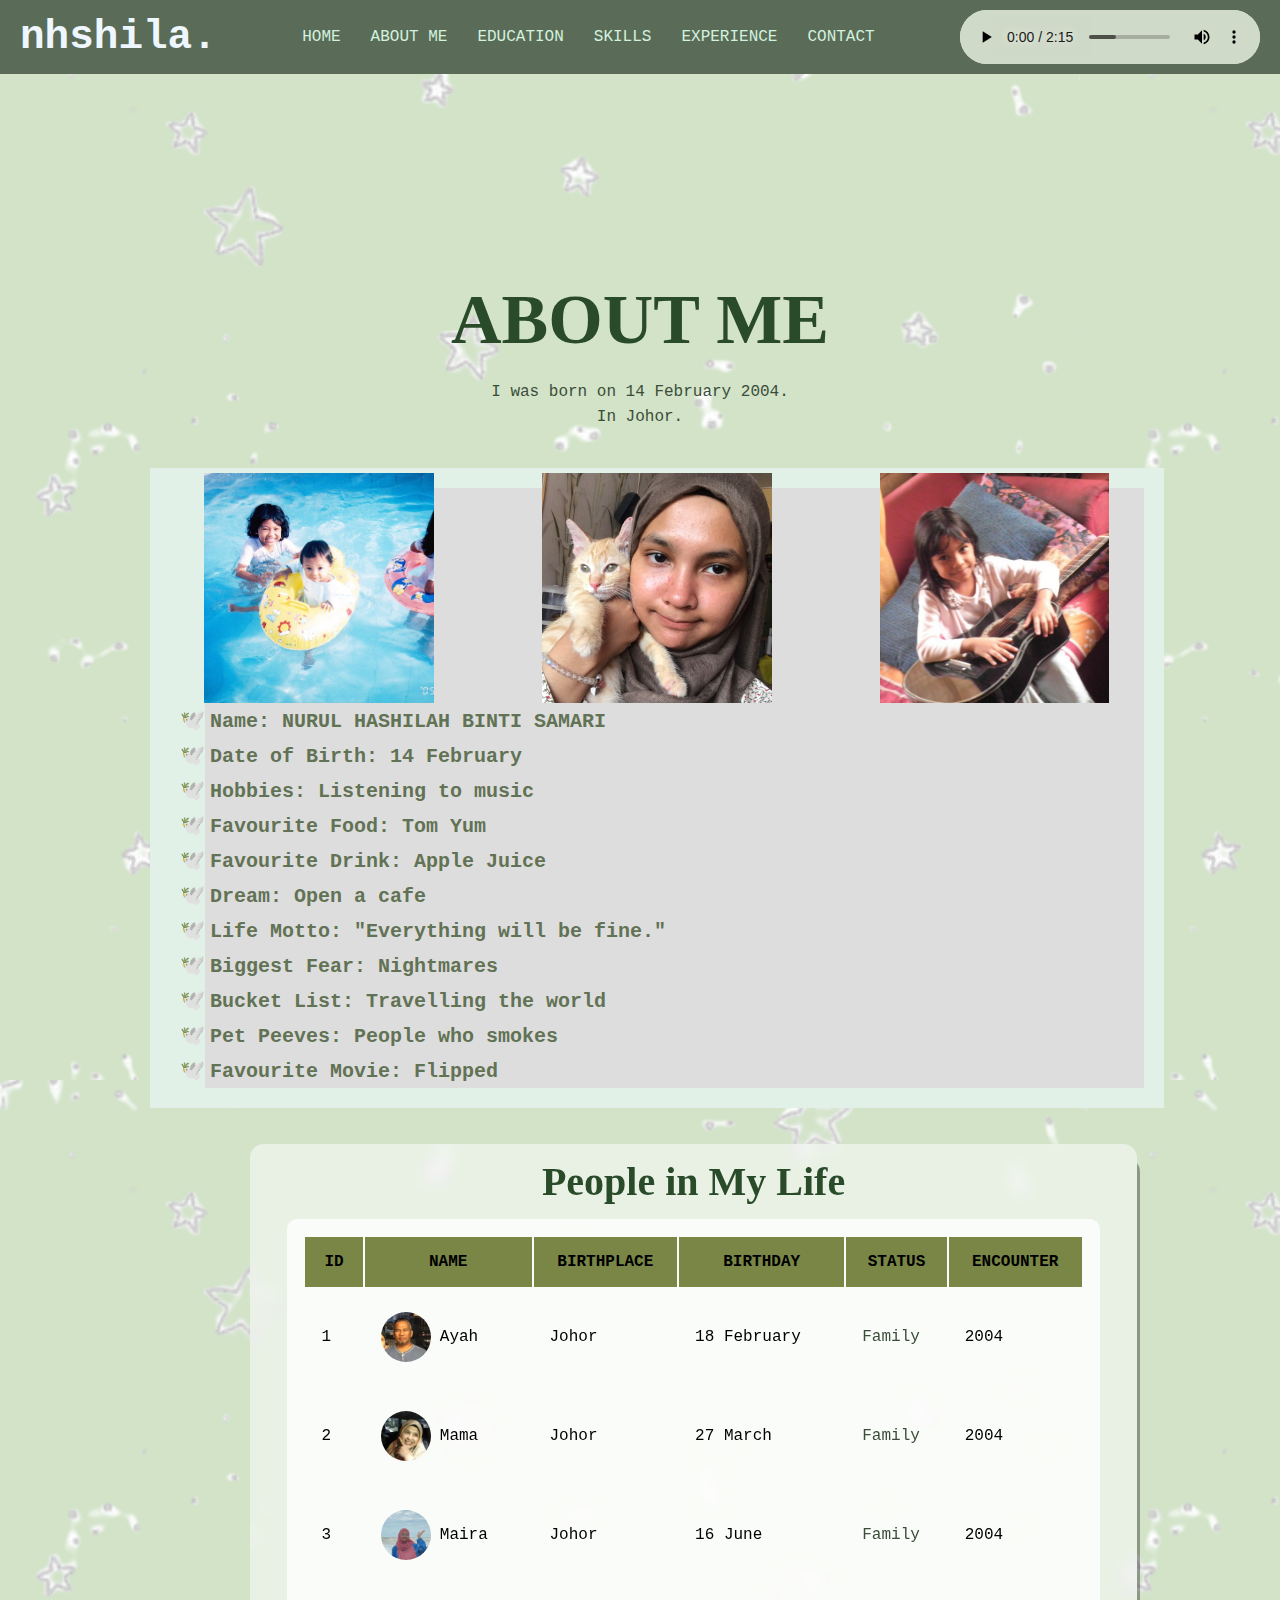
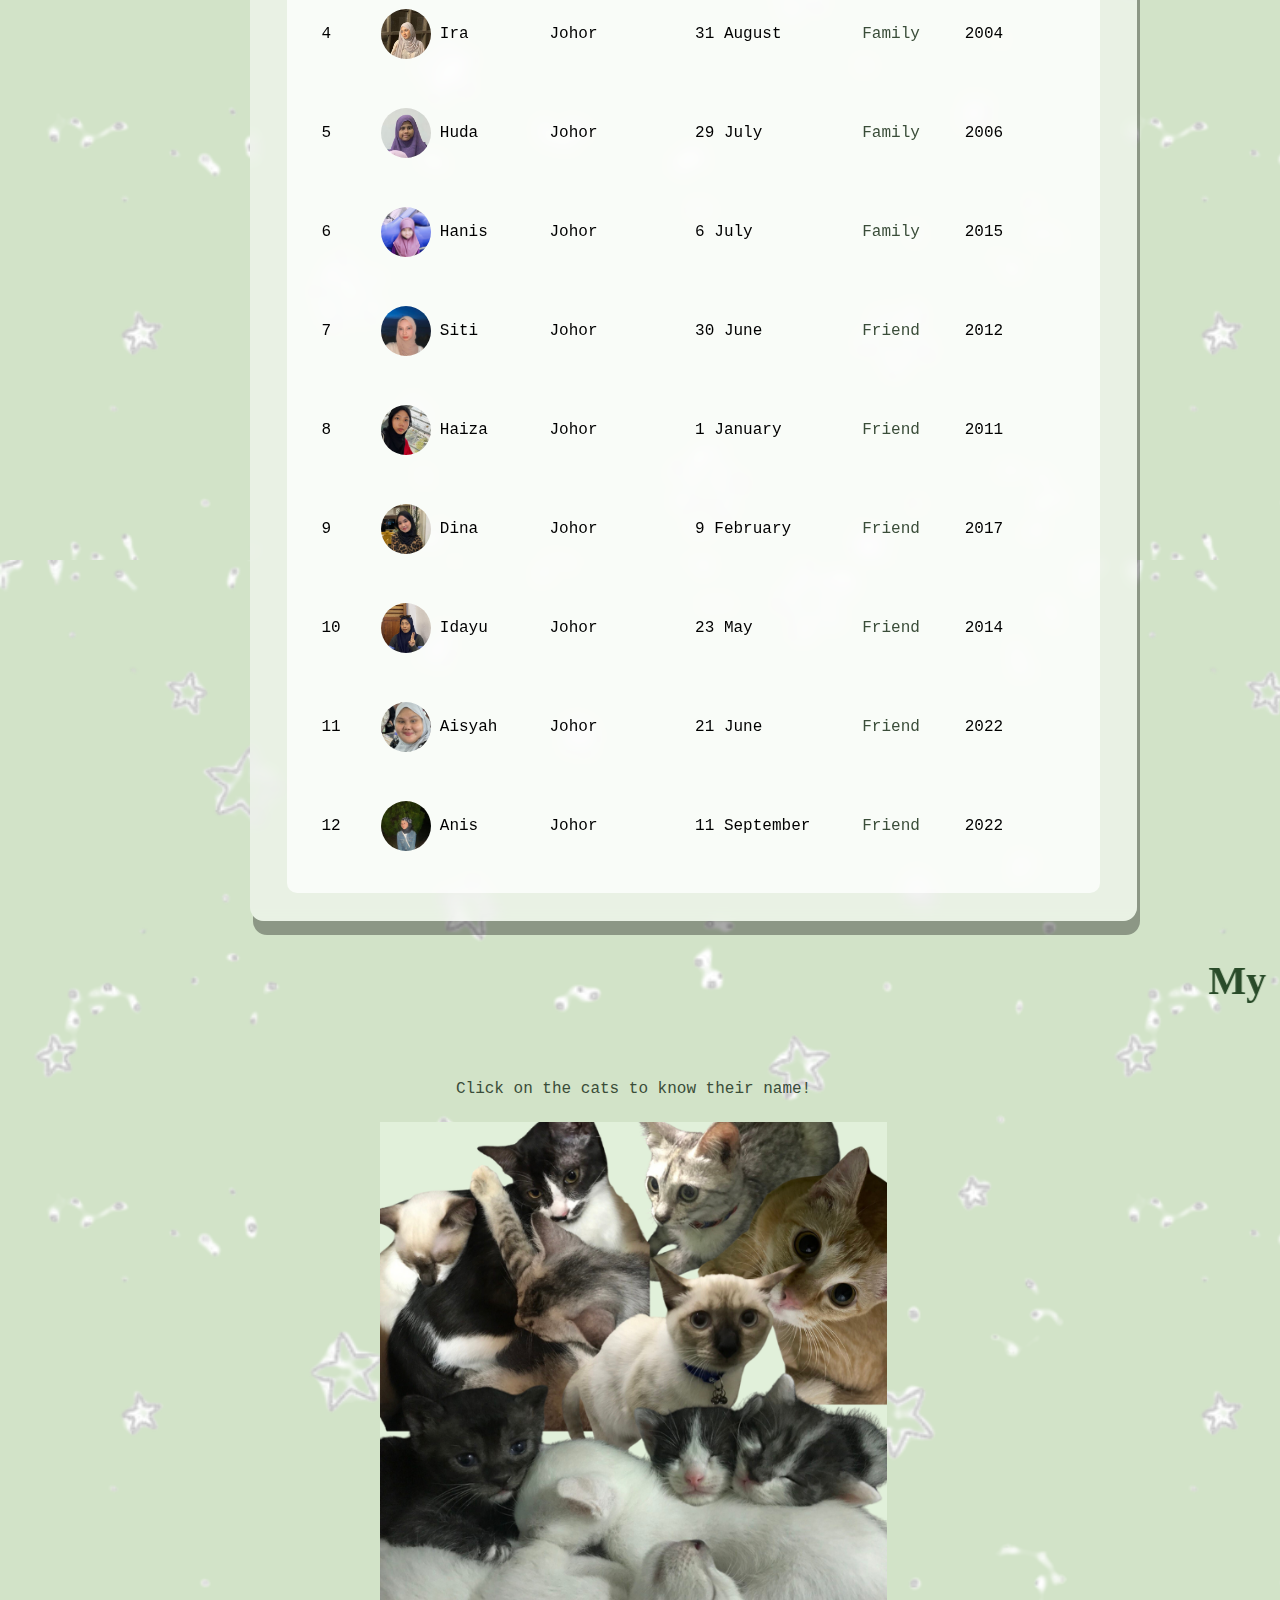
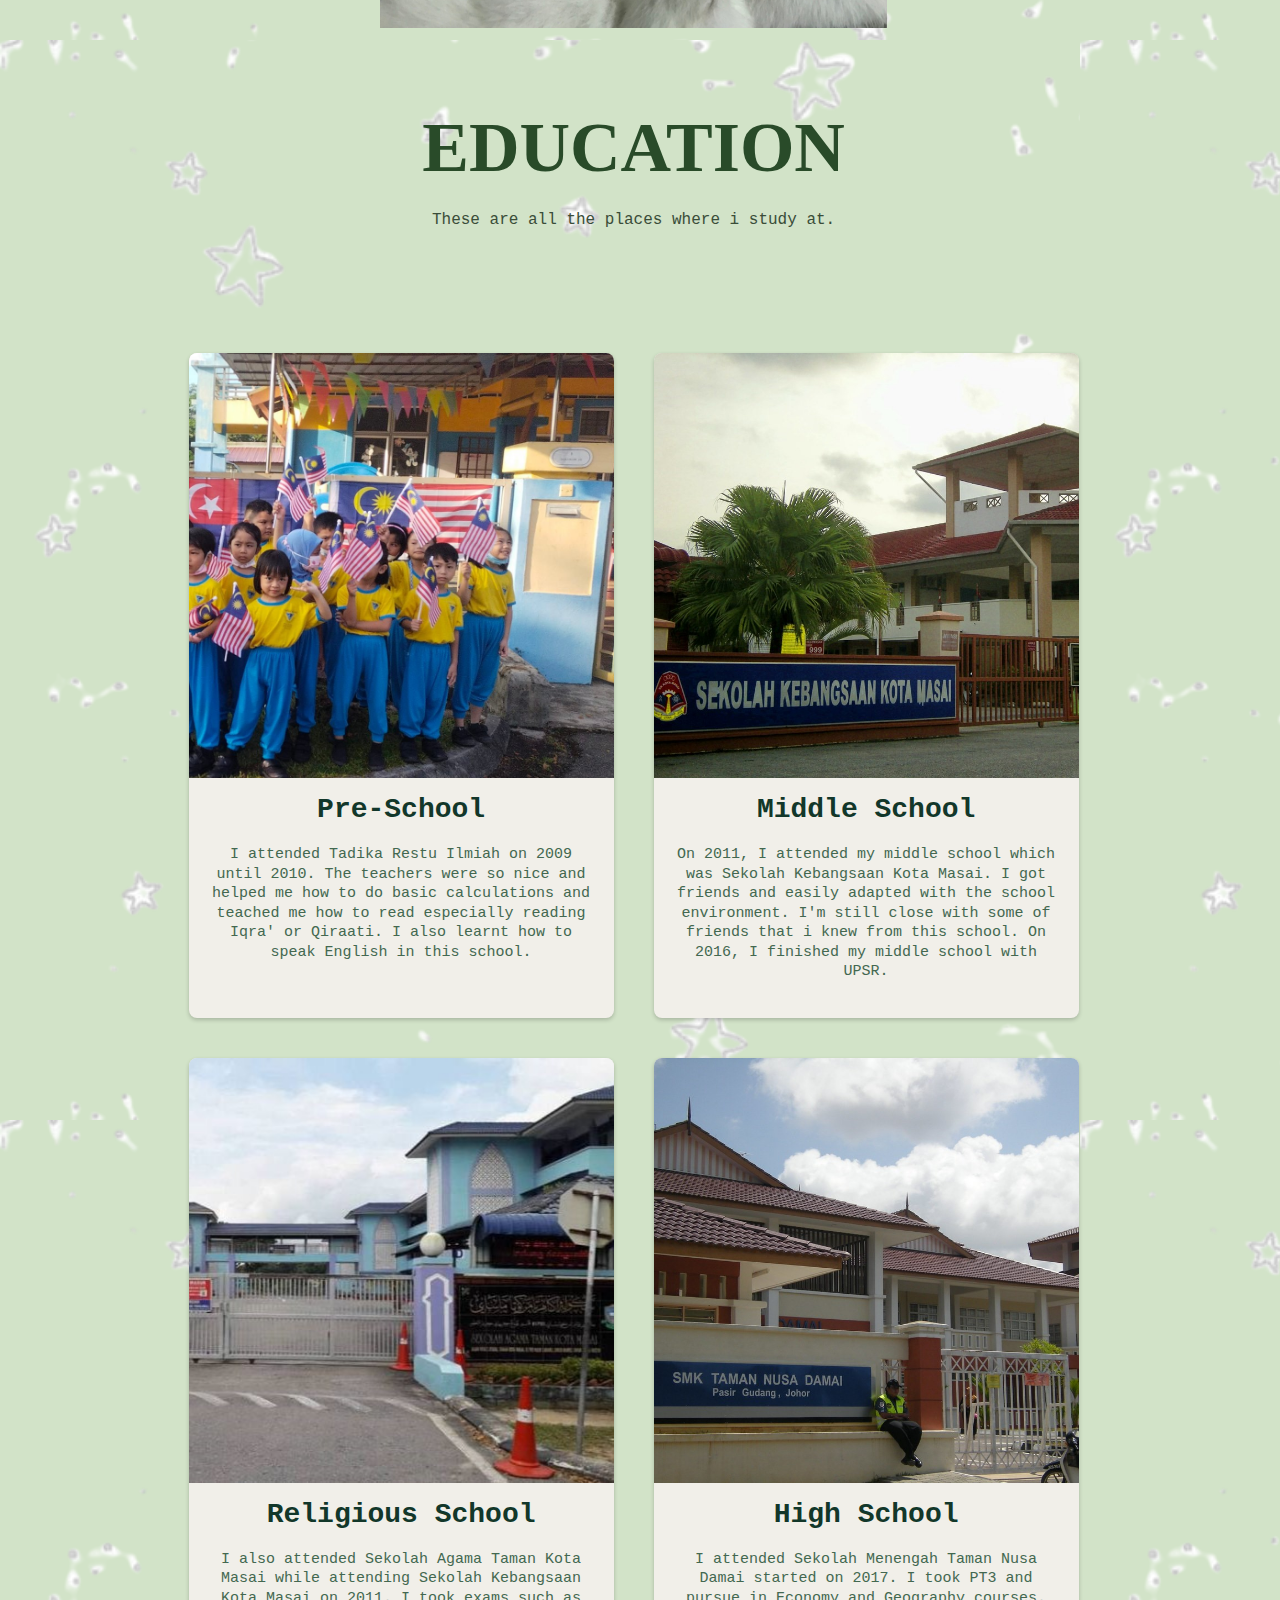
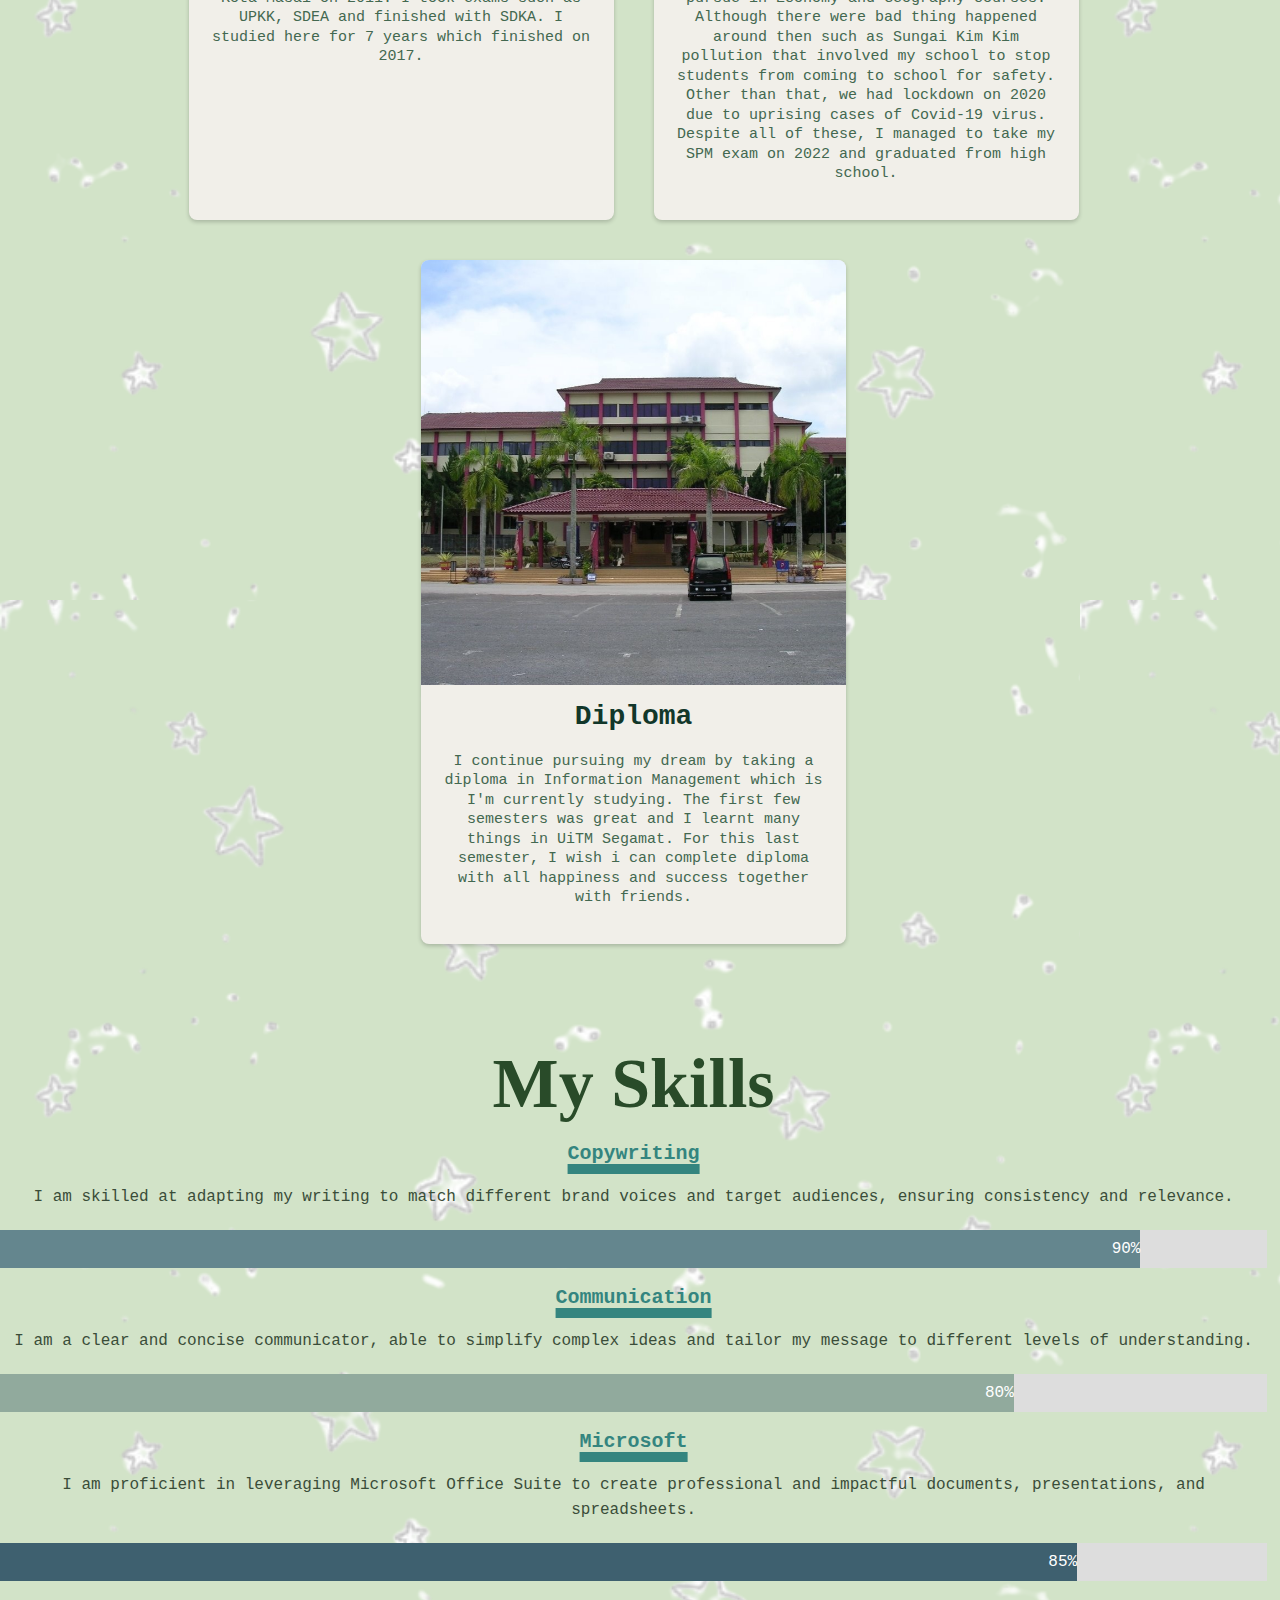
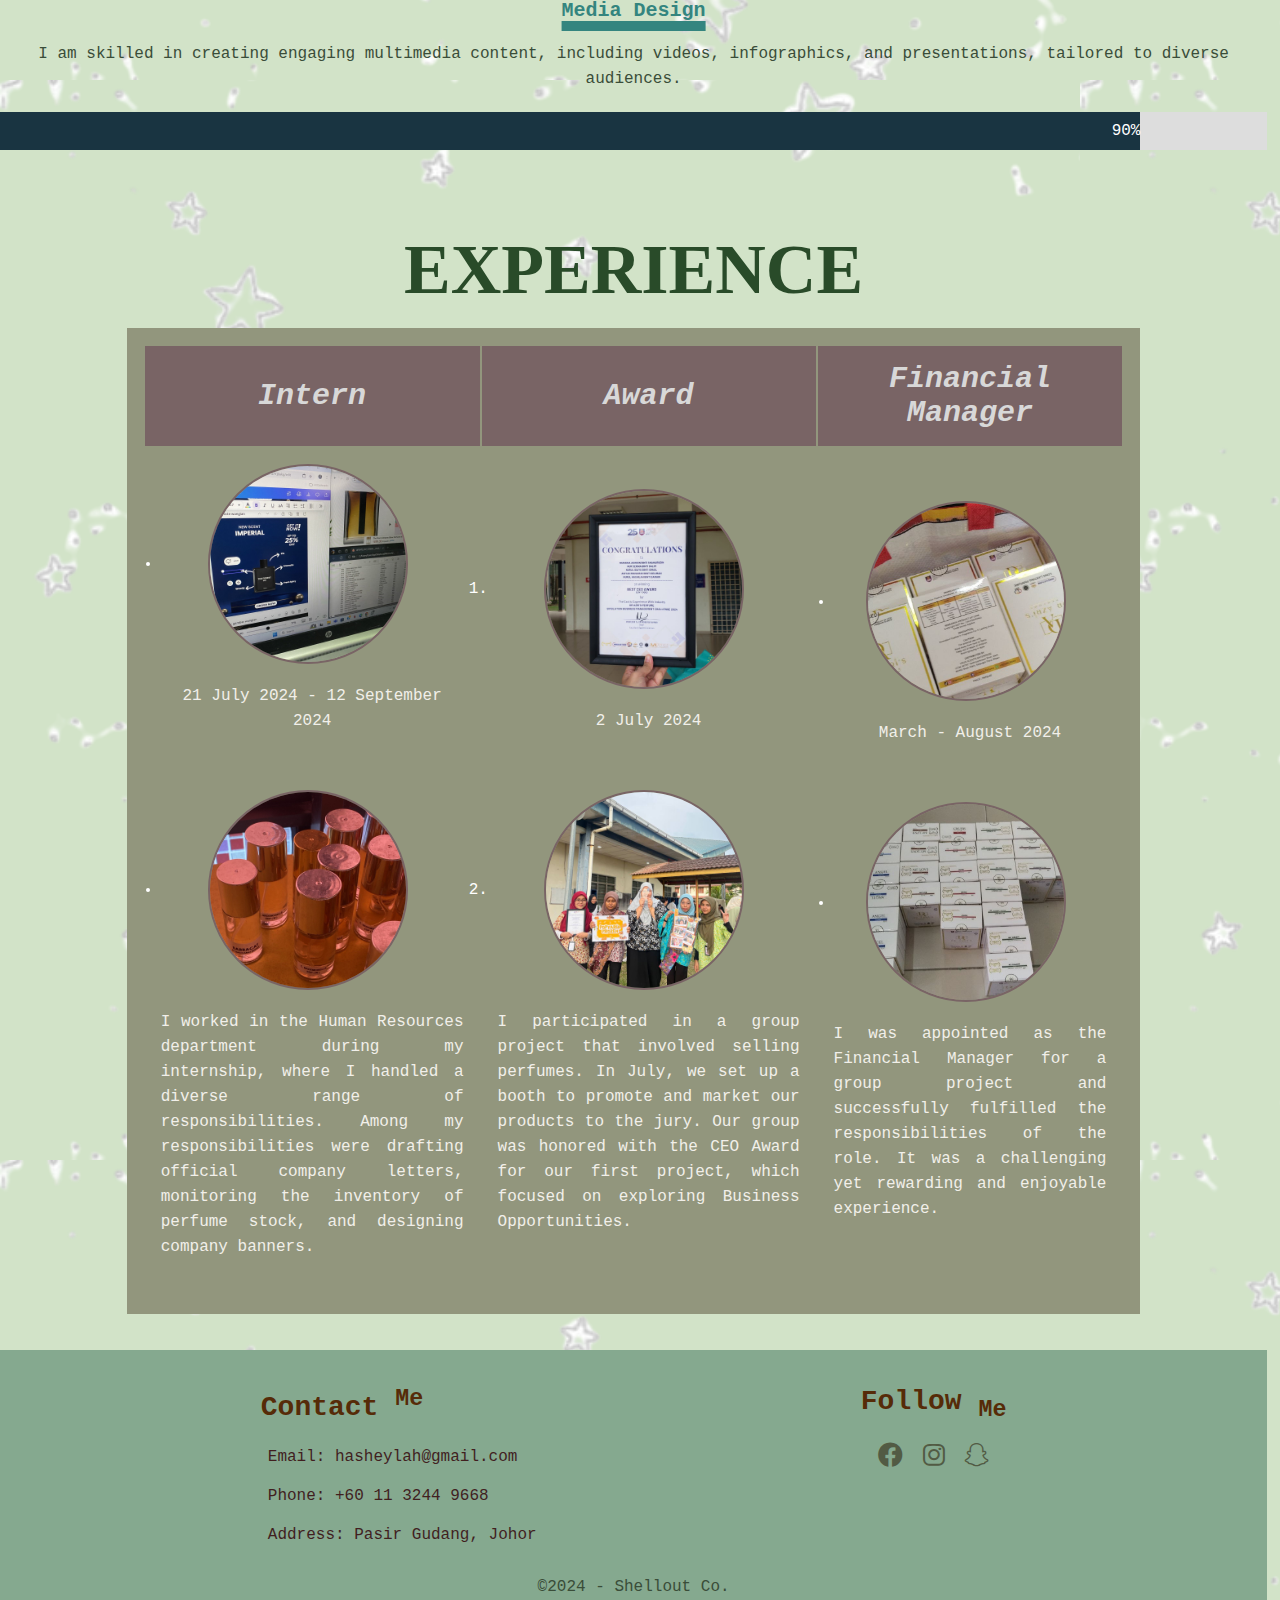
<file: about.html>
<html>
<head>
    <title>ABOUT ME</title>
    <link rel="icon" type="image/x-icon" href="stra.png">
    <link rel="stylesheet" href="https://cdnjs.cloudflare.com/ajax/libs/font-awesome/6.0.0-beta3/css/all.min.css">
    <link rel="stylesheet" href="style.css">
    <style>
    .expert {
      width: 200px;
      height: auto;
      border-radius: 50%; 
      border: 2px solid #796465;;
    }
    .center th {
      font-size: 30px;
      font-style: italic;
      color: #D8D8D8;
      background: #796465;
    }
    .center ul li {
      text-align: center;
    }
    .center ol li {
      text-align: center;
    }
    .center p {
      color: #F1EFE9;
      text-align: justify;
    }
     </style>
</head>

<body class="aboutpage">
    <div class="menu-bar">
      <a href="index.html" class="logo">nhshila.</a>
      <ul>
        <li><a href="index.html">Home</a></li>
        <li><a href="about.html">About me</a></li>
        <li><a href="#education" target="_blank ">Education</a></li>
        <li><a href="#skills">Skills</a></li>
        <li><a href="#experience">Experience</a></li>
        <li><a href="#contact">Contact</a></li>
      </ul>
    <audio controls loop>
      <source src="woo.mp3" type="audio/mpeg">
    </audio>
    </div>
   

    <div class="content1">
       <h1>ABOUT ME</h1>
       <p> I was born on 14 February 2004. <br> In Johor.</p>
    <div class="content2">
       <br>
<div class="row">
  <div class="column">
    <img src="0003.jpg" alt="shila1" style="width:70%" "height: 70%">
  </div>
  <div class="column">
    <img src="shil.jpg" alt="shila2" style="width:70%" "height: 70%">
  </div>
  <div class="column">
    <img src="shila!.jpg" alt="shila3" style="width:70%" "height: 70%">
  </div>
    <ul>
       <li>Name: NURUL HASHILAH BINTI SAMARI</li>
       <li>Date of Birth: 14 February </li>
       <li>Hobbies: Listening to music</li>
       <li>Favourite Food: Tom Yum</li>
       <li>Favourite Drink: Apple Juice</li>
       <li>Dream: Open a cafe</li>
       <li>Life Motto: "Everything will be fine."</li>
       <li>Biggest Fear: Nightmares</li>
       <li>Bucket List: Travelling the world</li>
       <li>Pet Peeves: People who smokes</li>
       <li>Favourite Movie: Flipped</li>
    </ul>
</div>
    <br>
    <br>
    <div class="table">
    <div class="table-header">
       <h2>People in My Life</h2>
    <div class="table-body">
       <table>
         <thead>
           <tr>
             <th> id</th>
             <th> name</th>
             <th> birthplace</th>
             <th> birthday</th>
             <th> status</th>
             <th> encounter</th>
           </tr>
         </thead>
         <tbody>
           <tr>
             <td> 1 </td>
             <td> <img src="ayah.jpg" alt="ayah">Ayah</td>
             <td> Johor </td>
             <td> 18 February</td>
             <td>
               <p>Family</p>
             </td>
             <td> 2004</td>
           </tr>
           <tr>
             <td> 2 </td>
             <td> <img src="mama.jpg" alt="mama">Mama</td>
             <td> Johor </td>
             <td> 27 March</td>
             <td>
               <p>Family</p>
             </td>
             <td> 2004</td>
           </tr>
           <tr>
             <td> 3 </td>
             <td> <img src="kakmera.jpg" alt="kakmera">Maira</td>
             <td> Johor </td>
             <td> 16 June</td>
             <td>
               <p>Family</p>
             </td>
             <td> 2004</td>
           </tr>
           <tr>
             <td> 4 </td>
             <td> <img src="kakzira.jpg" alt="kakzira">Ira</td>
             <td> Johor </td>
             <td> 31 August</td>
             <td>
               <p>Family</p>
             </td>
             <td> 2004</td>
           </tr>
           <tr>
             <td> 5 </td>
             <td> <img src="huda.jpg" alt="huda">Huda</td>
             <td> Johor </td>
             <td> 29 July</td>
             <td>
               <p>Family</p>
             </td>
             <td> 2006</td>
           </tr>
           <tr>
             <td> 6 </td>
             <td> <img src="hanis.jpg" alt="hanis">Hanis</td>
             <td> Johor </td>
             <td> 6 July </td>
             <td>
               <p>Family</p>
             </td>
             <td> 2015</td>
           </tr>
           <tr>
             <td> 7 </td>
             <td> <img src="sit.jpg" alt="siti">Siti</td>
             <td> Johor </td>
             <td> 30 June</td>
             <td>
               <p>Friend</p>
             </td>
             <td> 2012</td>
           </tr>
           <tr>
             <td> 8 </td>
             <td> <img src="hai.jpg" alt="haiza">Haiza</td>
             <td> Johor </td>
             <td> 1 January</td>
             <td>
               <p>Friend</p>
             </td>
             <td> 2011</td>
           </tr>
           <tr>
             <td> 9 </td>
             <td> <img src="dina.jpg" alt="dina">Dina</td>
             <td> Johor </td>
             <td> 9 February</td>
             <td>
               <p>Friend</p>
             </td>
             <td> 2017</td>
           </tr>
           <tr>
             <td> 10 </td>
             <td> <img src="ida.jpg" alt="idayu">Idayu</td>
             <td> Johor </td>
             <td> 23 May</td>
             <td>
               <p>Friend</p>
             </td>
             <td> 2014</td>
           </tr>
           <tr>
             <td> 11 </td>
             <td> <img src="sya.jpg" alt="aisyah">Aisyah</td>
             <td> Johor</td>
             <td> 21 June</td>
             <td>
               <p>Friend</p>
             </td>
             <td> 2022</td>
           </tr>
           <tr>
             <td> 12 </td>
             <td> <img src="nis.jpg" alt="anis">Anis</td>
             <td> Johor</td>
             <td> 11 September</td>
             <td>
               <p>Friend</p>
             </td>
             <td> 2022</td>
           </tr>
         </tbody>
       </table>
    </div>
    </div>
    </div>
    <br>
    <br>
    <div class="cats-map">
       <div class="cats">
          <marquee><h2>My Cats</h2></marquee>
          <p>Click on the cats to know their name!</p>
          <img src="catse.png" alt="Cats" usemap="#catmap">
          <map name="catmap">
            <area shape="circle" coords="64,137,63" alt="julie" href="julie.html" target="_blank">
            <area shape="circle" coords="214,68,64" alt="betty" href="betty.html" target="_blank">
            <area shape="circle" coords="373,79,78" alt="qiwqiw" href="qiwqiw.html" target="_blank">
            <area shape="circle" coords="527,158,86" alt="yenyen" href="yenyen.html" target="_blank">
            <area shape="circle" coords="393,241,70" alt="bay" href="bay.html" target="_blank">
            <area shape="circle" coords="214,207,67" alt="arim" href="arim.html" target="_blank">
            <area shape="circle" coords="103,383,71" alt="opie" href="opie.html" target="_blank">
            <area shape="circle" coords="237,447,60" alt="white" href="white.html" target="_blank">
            <area shape="circle" coords="361,393,58" alt="jenny" href="jenny.html" target="_blank">
            <area shape="circle" coords="498,397,72" alt="tom" href="tom.html" target="_blank">
            <area shape="circle" coords="362,534,78" alt="snow" href="snow.html" target="_blank">
          </map>
       </div>
    </div>

       <h1 id="education">EDUCATION</h1>
       <p>These are all the places where i study at.</p>
    <div class="card-container">    
    <div class="card"> 
       <img src="restu.jpg">
       <div class="card-content">
       <h3>Pre-School</h3>
       <p>I attended Tadika Restu Ilmiah on 2009 until 2010. The teachers were so nice and helped me how to do basic calculations and teached me how to read especially reading Iqra' or Qiraati. I also learnt how to speak English in this school.</p>
       </div>
    </div>
    <div class="card"> 
       <img src="skkm.jpg">
       <div class="card-content">
       <h3>Middle School</h3>
       <p>On 2011, I attended my middle school which was Sekolah Kebangsaan Kota Masai. I got friends and easily adapted with the school environment. I'm still close with some of friends that i knew from this school. On 2016, I finished my middle school with UPSR. </p>
       </div>
    </div>
    <div class="card"> 
       <img src="satkm.jpg">
       <div class="card-content">
       <h3>Religious School</h3>
       <p>I also attended Sekolah Agama Taman Kota Masai while attending Sekolah Kebangsaan Kota Masai on 2011. I took exams such as UPKK, SDEA and finished with SDKA. I studied here for 7 years which finished on 2017. </p>
       </div>
    </div>
    <div class="card"> 
       <img src="stand.jpg">
       <div class="card-content">
       <h3>High School</h3>
       <p>I attended Sekolah Menengah Taman Nusa Damai started on 2017. I took PT3 and pursue in Economy and Geography courses.  Although there were bad thing happened around then such as Sungai Kim Kim pollution that involved my school to stop students from coming to school for safety. Other than that, we had lockdown on 2020 due to uprising cases of Covid-19 virus. Despite all of these, I managed to take my SPM exam on 2022 and graduated from high school. </p>
       </div>
    </div>
    <div class="card"> 
       <img src="uitm.jpg">
       <div class="card-content">
       <h3>Diploma</h3>
       <p>I continue pursuing my dream by taking a diploma in Information Management which is I'm currently studying. The first few semesters was great and I learnt many things in UiTM Segamat. For this last semester, I wish i can complete diploma with all happiness and success together with friends.  </p>
       </div>
    </div>
    </div>

<h1 id="skills">My Skills</h1>

<br><h4>Copywriting</h4>
<p>I am skilled at adapting my writing to match different brand voices and target audiences, ensuring consistency and relevance.</p>
<div class="container">
  <div class="skills copy">90%</div>
</div>

<br><h4>Communication</h4>
<p>I am a clear and concise communicator, able to simplify complex ideas and tailor my message to different levels of understanding.</p>
<div class="container">
  <div class="skills communication">80%</div>
</div>

<br><h4>Microsoft</h4>
<p>I am proficient in leveraging Microsoft Office Suite to create professional and impactful documents, presentations, and spreadsheets.</p>
<div class="container">
  <div class="skills microsoft">85%</div>
</div>

<br><h4>Media Design</h4>
<p>I am skilled in creating engaging multimedia content, including videos, infographics, and presentations, tailored to diverse audiences.</p>
<div class="container">
  <div class="skills media">90%</div>
</div>

<div class="table2">
       <h1 id="experience">EXPERIENCE</h1>
<table class="center">
  <tr>
    <th>Intern</th>
    <th>Award</th> 
    <th>Financial Manager</th>
  </tr>
  <tr>
    <td>
<ul>
       <center><li><img src="intern.jpg" class="expert"><p style="text-align: center;">21 July 2024 - 12 September 2024</p></li></center>
        <br>
        <br>
       <center><li><img src="intern1.jpg" class="expert"><p>I worked in the Human Resources department during my internship, where I handled a diverse range of responsibilities. Among my responsibilities were drafting official company letters, monitoring the inventory of perfume stock, and designing company banners.</p></li></center>
      </ul>
</td>
    <td>
<ol>
       <center><li><img src="awards.jpg" class="expert"><p style="text-align: center;">2 July 2024</p></li></center>
        <br>
        <br>
       <center><li><img src="ent.jpg" class="expert"></li><p>I participated in a group project that involved selling perfumes. In July, we set up a booth to promote and market our products to the jury. Our group was honored with the CEO Award for our first project, which focused on exploring Business Opportunities.</p></center>
      </ol>
</td>
<td>
<ul>
       <center><li><img src="financial.jpg" class="expert"></li><p style="text-align: center;">March - August 2024</p></center>
        <br>
        <br>
       <center><li><img src="financial1.jpg" class="expert"></li><p>I was appointed as the Financial Manager for a group project and successfully fulfilled the responsibilities of the role. It was a challenging yet rewarding and enjoyable experience.</p></center>
      </ul>
</td>
</table>
<br>
<br>
</div>
    <div class="contact">
       <div class="contact-content">
          <br>
          <br>
          <h3 id="contact">Contact <sup>Me</sup></h3>
          <p>Email: hasheylah@gmail.com</p>
          <p>Phone: +60 11 3244 9668</p>
          <p>Address: Pasir Gudang, Johor</p>
    </div>
       <div class="contact-content">
          <br>
          <br>
          <h3>Follow <sub>Me</sub></h3>
          <ul class="social-icons">
          <li><a href="https://www.facebook.com/nurul.hashilah/" target="_blank"><i class="fab fa-facebook"></i></a></li>
          <li><a href="https://www.instagram.com/nhshila/" target="_blank"><i class="fab fa-instagram"></i></a></li>
          <li><a href="https://snapchat.com/t/NTZNLx6D" target="_blank"><i class="fab fa-snapchat"></i></a></li>
          </ul>
    </div>
    </div>

    <div class="footer">
       <p>&copy;2024 - Shellout Co.</p>
    </div>
    </div>
    
</body>

</html>
</file>
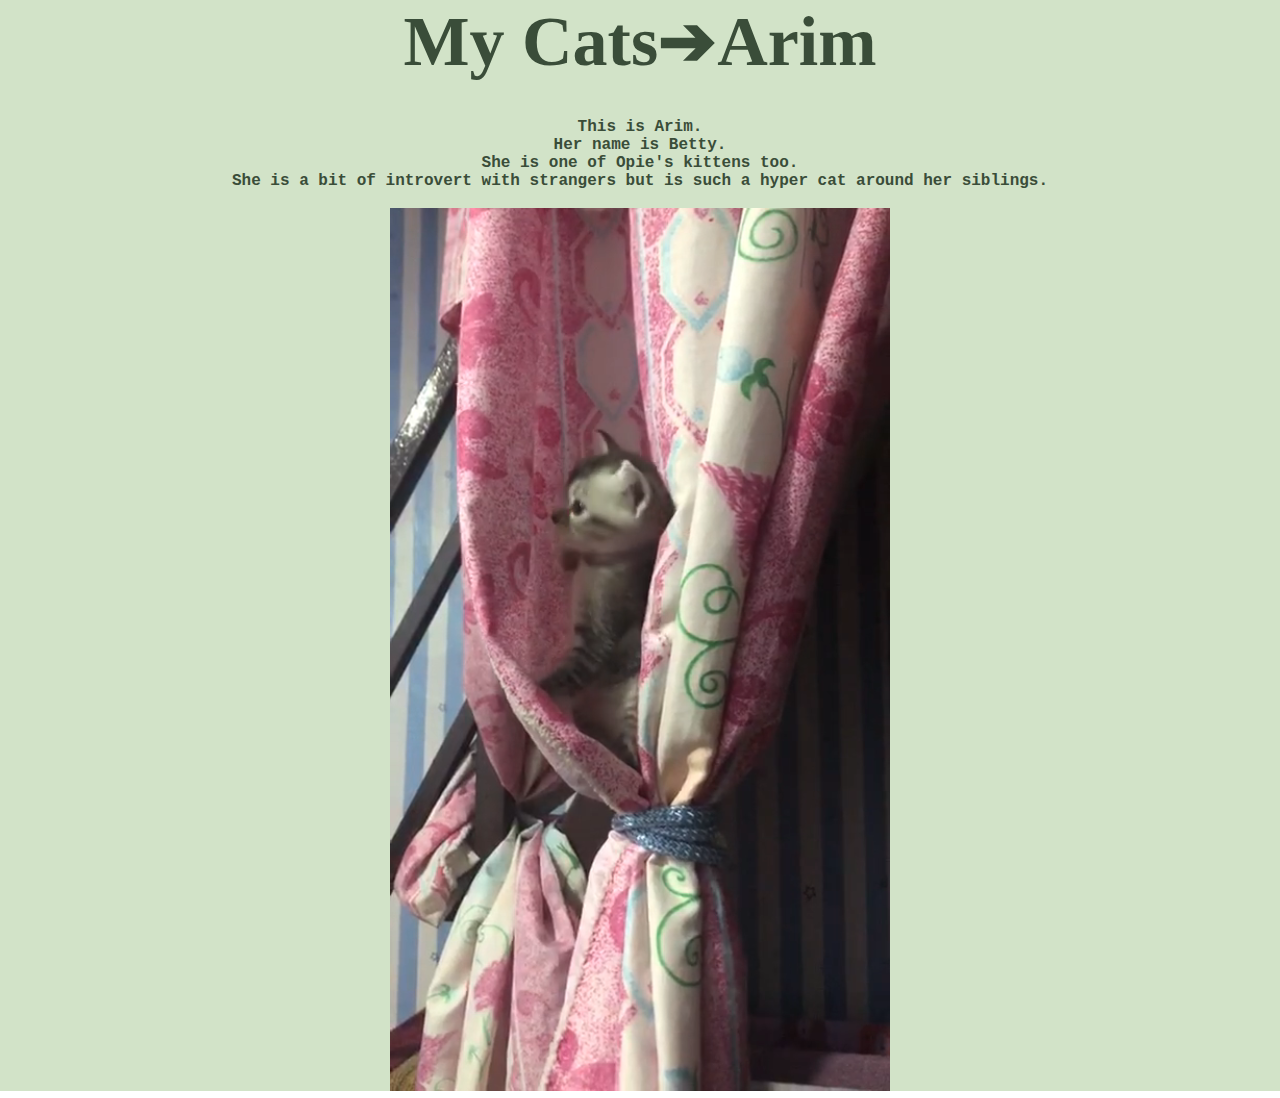
<file: arim.html>
<html>
<head>
    <title>Cats- Arim</title>
    <link rel="icon" type="image/x-icon" href="stra.png">
    <link rel="stylesheet" href="style.css">
</head>

<body>
    <div class="kats">
       <h1>My Cats➔Arim</h1>
       <br>
       <br>
       <p>This is Arim.</p>
       <p>Her name is Betty.</p>
       <p>She is one of Opie's kittens too.</p>
       <p>She is a bit of introvert with strangers but is such a hyper cat around her siblings.</p>
       <br>
       <center>    
       <video style="width: 500px; "autoplay loop muted>
        <source src="arim.mp4" type="video/mp4">
       </video>
       </center>
    </div>

</body>
</html>
</file>
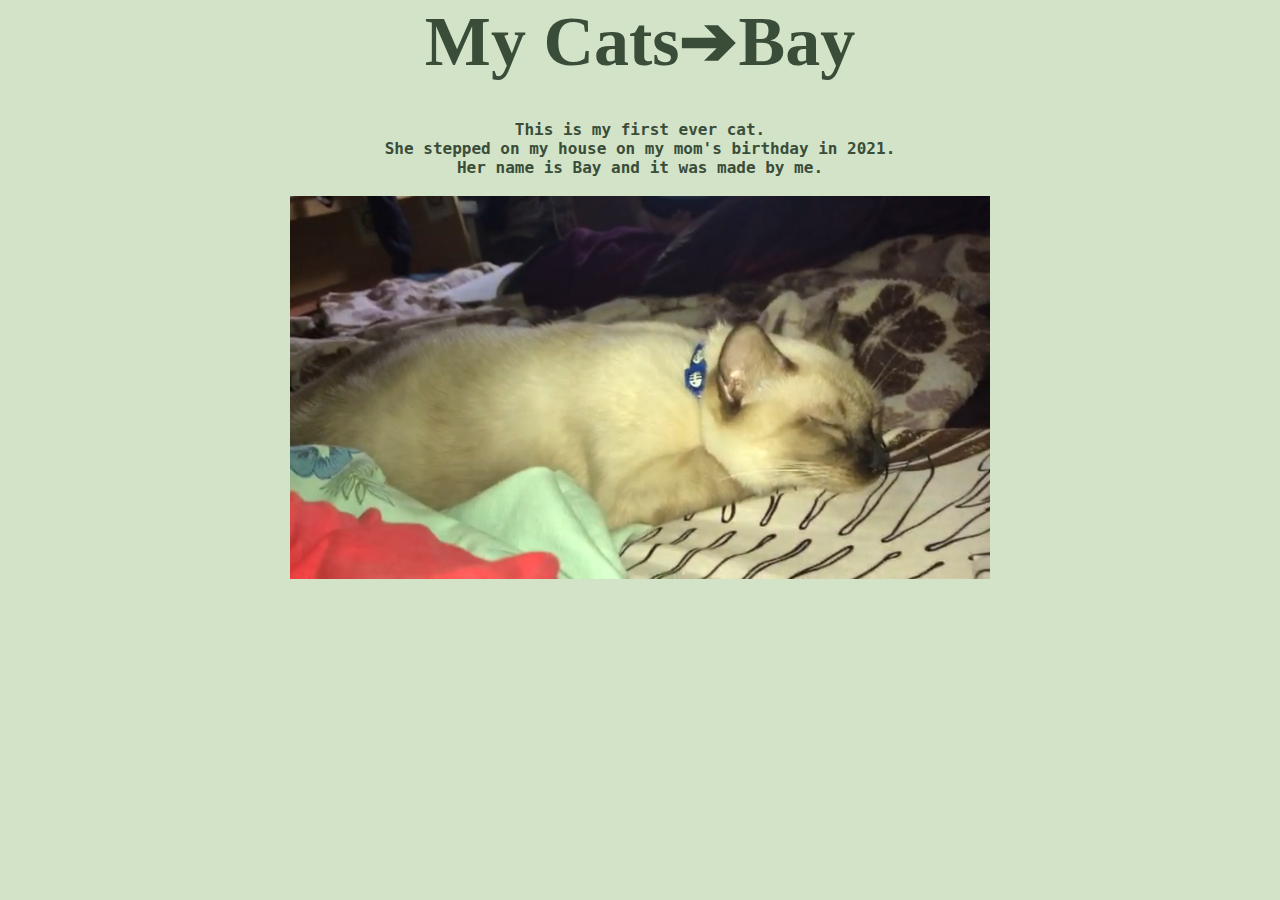
<file: bay.html>
<html>
<head>
    <title>Cats- Bay</title>
    <link rel="icon" type="image/x-icon" href="stra.png">
    <link rel="stylesheet" href="style.css">
</head>

<body>
    <div class="kats">
       <h1>My Cats➔Bay</h1>
       <br>
       <br>
       <p>This is my first ever cat.</p>
       <p>She stepped on my house on my mom's birthday in 2021.</p>
       <p>Her name is Bay and it was made by me.</p>
       <br>
       <center>    
       <video style="width: 700px;"autoplay loop muted>
        <source src="bay.mp4" type="video/mp4">
       </video>
       </center>
    </div>

</body>
</html>
</file>
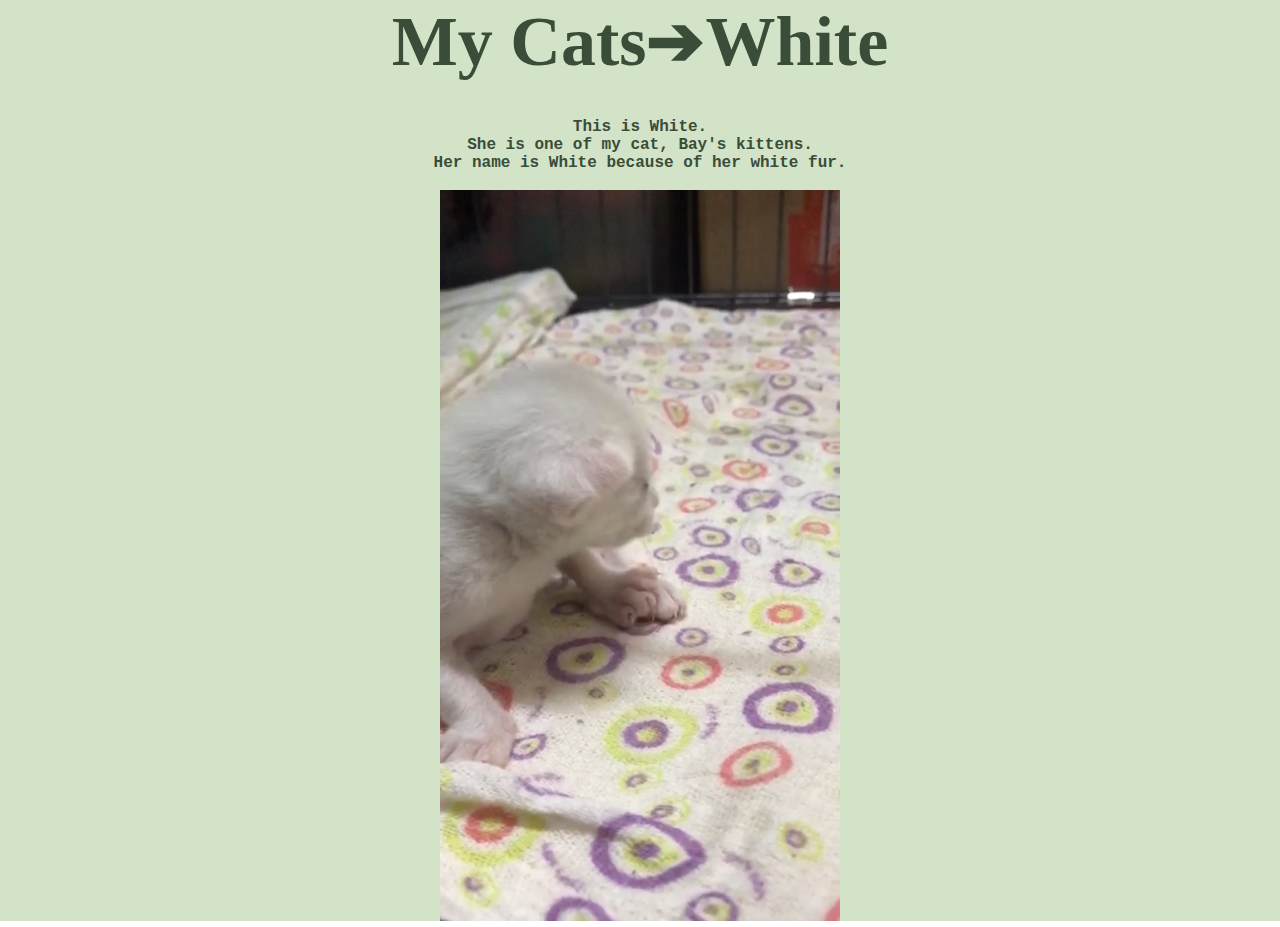
<file: white.html>
<html>
<head>
    <title>Cats- White</title>
    <link rel="icon" type="image/x-icon" href="stra.png">
    <link rel="stylesheet" href="style.css">
</head>

<body>
    <div class="kats">
       <h1>My Cats➔White</h1>
       <br>
       <br>
       <p>This is White.</p>
       <p>She is one of my cat, Bay's kittens.</p>
       <p>Her name is White because of her white fur.</p>
       <br>
       <center>    
       <video style="width: 400px;" autoplay loop muted>
        <source src="white.mp4" type="video/mp4">
       </video>
       </center>
    </div>

</body>
</html>
</file>
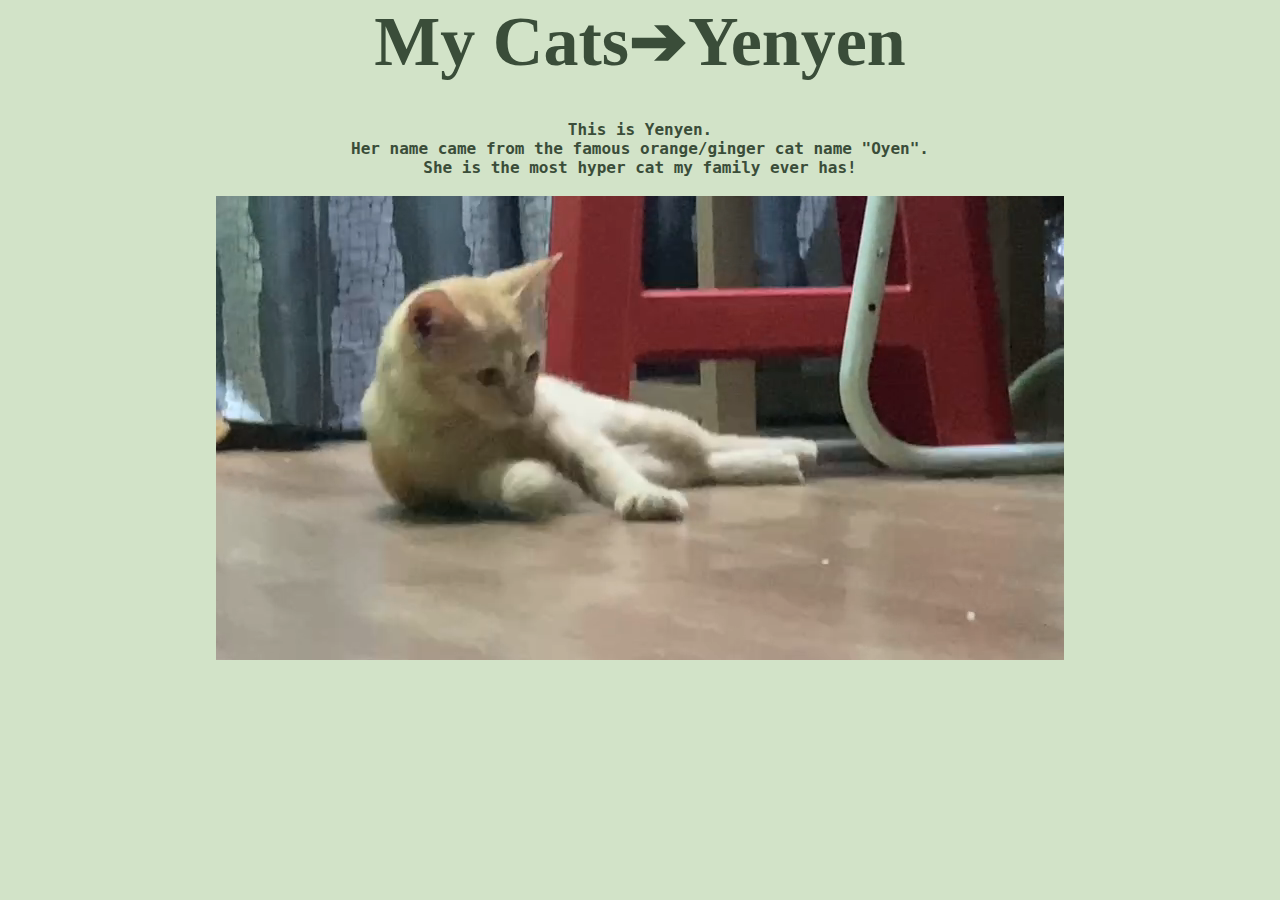
<file: yenyen.html>
<html>
<head>
    <title>Cats- Yenyen</title>
    <link rel="icon" type="image/x-icon" href="stra.png">
    <link rel="stylesheet" href="style.css">
</head>

<body>
    <div class="kats">
       <h1>My Cats➔Yenyen</h1>
       <br>
       <br>
       <p>This is Yenyen.</p>
       <p>Her name came from the famous orange/ginger cat name "Oyen".</p>
       <p>She is the most hyper cat my family ever has!</p>
       <br>
       <center>    
       <video autoplay loop muted>
        <source src="yenyen.mp4" type="video/mp4">
       </video>
       </center>
    </div>

</body>
</html>
</file>
<file: style.css>
*
{
    padding: 0;
    margin: 0;
    box-sizing: border-box;
}
body 
{
    font-family: "Monaco", monospace;
}
body.aboutpage
{
    background: #D2E3C8;
    background-image: url("bg.png")
}
.banner video
{
    position: fixed;
    right: 0;
    bottom: 0;
    min-width: 100%;
    min-height: 100%;
    z-index: -1;
}
.menu-bar
{
    position: fixed;
    top: 0;
    width: 100%;
    margin: auto;
    padding: 10px 20px;
    display: flex;
    background: #5A6C57;
    align-items: center;
    justify-content: space-between;
    z-index: 1000;
}
.logo
{
    text-decoration: none;
    font-size: 41px;
    font-weight: 600;
    color: #EEF7FF;
}
.menu-bar ul
{
    display: inline-flex;
    list-style: none;
    color: #B5C18E;
}
.menu-bar ul li
{
    list-style: none;
    display: inline-block;
    margin: 15px;
    position: sticky;
}
.menu-bar ul li a
{
    text-decoration: none;
    color: #D3F1DF;
    text-transform: uppercase;
}
.menu-bar ul li::after
{
    content: '';
    height: 3px;
    width: 0%;
    background: #DCE4C9;
    position: absolute;
    left: 0;
    bottom: -5px;
    transition: 0.5s;
}
.menu-bar ul li:hover::after
{
    width: 100%;
}
.content
{
    width: 100%;
    position: absolute;
    top: 50%;
    transform: translateY(-50%);
    text-align: center;
    flex-grow: 1;
}
.content h1
{
    font-family: "Georgia", serif;
    font-size: 100px;
    margin-top: 80px;
    color: #F1F8E8;
}
.content p
{
    margin: 20px auto;
    font-weight: 100;
    line-height: 25px;
    color: white;
    font-style: italic;
}
.point
{
    width: 20px;
    height: 20px;
    background-color: #89A8B2;
    border-radius: 50%;
    position: absolute;
    top: 240px;
    left: 240px;
}
.img
{
    position: absolute;
    width: 100%;
    margin: auto;
    padding: 3px;
}
.content1
{
    width: 100%;
    position: absolute;
    top: 50%;
    transform: translateY(-100%);
    text-align: center;
    flex-grow: 1;
}
.content1 h1
{
    font-family: fantasy;
    font-size: 70px;
    margin-top: 80px;
    color: #294B29;
}
.content1 p
{
    margin: 20px auto;
    font-weight: 100;
    line-height: 25px;
    color: #3A4D39;
}
.content2
{
    width: 99%;
    position: absolute;
    text-align: center;
    flex-grow: 1;
}
.content2 h2
{
    font-family: fantasy;
    color: #294B29;
    font-size: 40px;
}
.card-container
{
    display: flex;
    justify-content: center;
    flex-wrap: wrap;
    margin-top: 100px;
    flex-grow: 1;
}
.card
{
    width: 425px;
    background-color: #F1EFE9;
    border-radius: 8px;
    overflow: hidden;
    box-shadow: 0px 2px 4px rgba(0,0,0,0.2);
    margin: 20px;
}
.card img
{
    width: 100%;
    height: auto;
}
.card-content
{
    padding: 16px;
}
.card-content h3
{
    font-size: 28px;
    margin-bottom: 8px;
    color: #12372A;
    text-align: center;
}
.card-content p
{
    color: #436850;
    font-size: 15px;
    line-height: 1.3;
}
h4
{
    font-size: 20px;
    color: #34857F;
    text-decoration: underline;
    font-weight: bold;
    text-decoration-thickness: 50%;
}
.table
{
    width: 70%;
    height: 100%;
    margin-left: 250px;
    background-color: #fff5;
    backdrop-filter: blur(7px);
    box-shadow: 3px 14px #0005;
    border-radius: 14px;
    overflow: hidden;
    flex-grow: 1;
}
.table-header
{
    width: 100%;
    height: 10%;
    background-color: #fff4;
    padding: 14px 16px;
}
.table-body
{
    width: 95%;
    height: 89%;
    background-color: #fffb;
    margin: 14px auto;
    border-radius: 10px;
    overflow: auto;
    text-align: center;
}
table
{
   width: 100%;
}
td img
{
    width: 50px;
    height: 50px;
    margin-right: 9px;
    border-radius: 50%;
    vertical-align: middle;
}
table, th, td
{
    padding: 16px;
}
thead th
{
    position: sticky;
    top: 0;
    left: 0;
    background-color: #798645;
    text-transform: uppercase;
}
audio::-webkit-media-controls-panel
{
    background-color: #CFDAC8;
}
.row
{
    width: 80%;
    margin-left: 150px;
}
.column 
{
    float: left;
    width: 33.33%;
    padding: 5px;
}
.row::after {
    content: "";
    clear: both;
    display: table;
}
.row ol
{
    background: #E2F1E7;
    padding: 20px;
    font-size: 20px;
    font-weight: bold;
}
.row ul
{
    background: #E2F1E7;
    padding: 20px;
    font-size: 20px;
    font-weight: bold;
}
.row ol li
{
    background: #798645;
    color: #102C57;
    padding: 5px;
    margin-left: 35px;
    text-align: left;
}
.row ul li
{
    background: #DDDDDD;
    color: #627254;
    padding: 5px;
    margin-left: 35px;
    text-align: left;
}
.row ul li::marker
{
    content: "🕊️";
    color: pink;
}
.container 
{
    width: 100%;
    background-color: #ddd;
}
.skills 
{
    text-align: right;
    padding-top: 10px;
    padding-bottom: 10px;
    color: white;
}
.copy 
{
    width: 90%; 
    background-color: #64868E;
}
.communication 
{
    width: 80%; 
    background-color: #91AA9D;
}
.microsoft 
{
    width: 85%; 
    background-color: #3E606F;
}
.media 
{
    width: 90%; 
    background-color: #193441;
}
.center
{
    background-color: #92967D;
    color: white;
    width: 80%;
    margin: auto;
}
.contact
{
    margin: auto;
    display: flex;
    justify-content: center;
    background-color: #85A98F;
    width: 100%;
}
h3
{
    font-size: 28px;
    margin-bottom: 15px;
    text-align: left;
    color: #562B08;
}
.contact-content p
{
    width: 600px;
    margin: auto;
    padding: 7px;
    color: #411F1F;
    text-align: left;
}
.contact-content ul
{
    text-align: center;
}
.social-icons
{
    text-align: center;
    padding: 0;
}
.social-icons li
{
    display: inline-block;
    text-align: center;
    padding: 5px;
}
.social-icons i
{
    color: #525B44;
    font-size: 25px;
}
a
{
    text-decoration: none;
}
a:hover
{
    color: #E5E1DA;
}
.social-icons i:hover
{
    color: #F1F0E8;
}
.text_color
{
    background-color: #F96E2A;
    -webkit-text-fill-color: transparent;
    -webkit-background-clip: text;
}
.time 
{
    font-family: Arial, sans-serif;
    display: flex;
    justify-content: right;
    align-items: center;
    height: 100vh;
    margin: 0;
}

#clock 
{
    font-size: 28px;
    color: #FCFAEE;
    padding: 20px;
    border: 2px solid #B99470;
    border-radius: 10px;
    position: relative;
    bottom: -250px;
    right: 65;
}
.cats-map img 
{
    width: 40%; 
    height: auto;
    display: block;
    margin: 0 auto; 
}
.kats
{
    background-color: #D2E3C8; 
    min-height: 100vh;
}
.kats h1
{
    font-family: fantasy;
    font-size: 70px;
    color: #3A4D39;
    text-align: center;
}
.kats p
{
    color: #3A4D39; 
    text-align: center;
    font-weight: bold;
}
marquee
{
    width: 100%; 
    direction: right; 
    height: 100px;
}
.footer
{
    text-align: center;
    right: 0; 
    bottom: 0; 
    left: 0;
    background: #85A98F;
    color: #525B44;
    display: grid;
}
footer
{
    position: fixed;
    text-align: center;
    padding: 3px;
    right: 0; 
    bottom: 0; 
    left: 0;
    background: #85A98F;
    color: #525B44;
    display: grid;
    grid-template-rows: auto 1fr auto;
}
</file>
